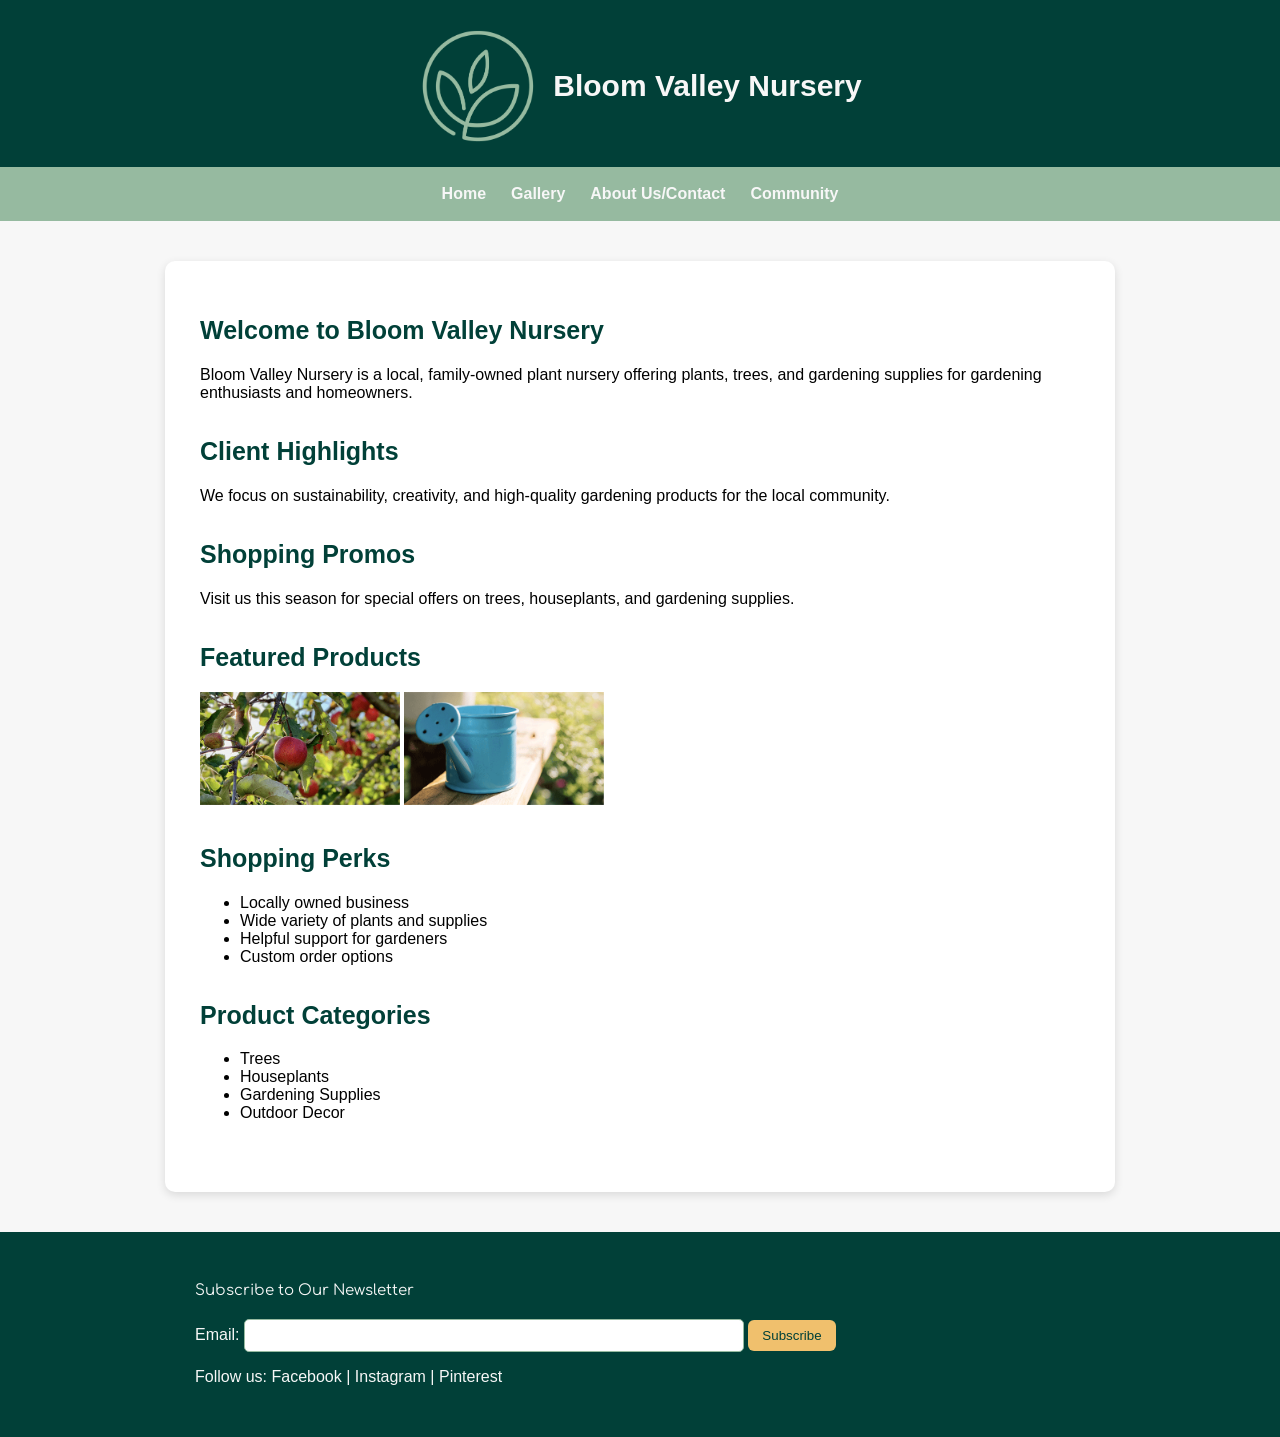
<file: index.html>
<!DOCTYPE html>
<html lang="en">
  <head>
    <meta charset="UTF-8" />
    <title>Bloom Valley Nursery | Home</title>

    <link rel="stylesheet" href="style.css" />

    <link rel="preconnect" href="https://fonts.googleapis.com" />
    <link rel="preconnect" href="https://fonts.gstatic.com" crossorigin />
    <link
      href="https://fonts.googleapis.com/css2?family=Comfortaa&display=swap"
      rel="stylesheet"
    />
  </head>

  <body>
    <header>
      <div class="logo-title">
        <img
          src="images/Client1_LogoPalette2_96BAA0.png"
          alt="Bloom Valley Nursery logo"
          width="120"
        />

        <h1>Bloom Valley Nursery</h1>
      </div>

      <nav>
        <a href="index.html">Home</a>
        <a href="gallery.html">Gallery</a>
        <a href="about.html">About Us/Contact</a>
        <a href="community.html">Community</a>
      </nav>
    </header>

    <main>
      <section>
        <h2>Welcome to Bloom Valley Nursery</h2>
        <p>
          Bloom Valley Nursery is a local, family-owned plant nursery offering
          plants, trees, and gardening supplies for gardening enthusiasts and
          homeowners.
        </p>
      </section>

      <section>
        <h2>Client Highlights</h2>
        <p>
          We focus on sustainability, creativity, and high-quality gardening
          products for the local community.
        </p>
      </section>

      <section>
        <h2>Shopping Promos</h2>
        <p>
          Visit us this season for special offers on trees, houseplants, and
          gardening supplies.
        </p>
      </section>

      <section>
        <h2>Featured Products</h2>
        <img src="images/Client1_AppleTree.png" alt="Apple tree" width="200" />
        <img
          src="images/Client1_WateringCan.png"
          alt="Watering can"
          width="200"
        />
      </section>

      <section>
        <h2>Shopping Perks</h2>
        <ul>
          <li>Locally owned business</li>
          <li>Wide variety of plants and supplies</li>
          <li>Helpful support for gardeners</li>
          <li>Custom order options</li>
        </ul>
      </section>

      <section>
        <h2>Product Categories</h2>
        <ul>
          <li>Trees</li>
          <li>Houseplants</li>
          <li>Gardening Supplies</li>
          <li>Outdoor Decor</li>
        </ul>
      </section>
    </main>

    <footer>
      <div class="footer-content">
        <h3>Subscribe to Our Newsletter</h3>

        <form id="subscribeForm">
          <label for="newsletter">Email:</label>
          <input type="email" id="newsletter" name="newsletter" />
          <button class="subscribe-btn">Subscribe</button>
        </form>

        <p>Follow us: Facebook | Instagram | Pinterest</p>
      </div>
    </footer>
    <script>
      const subscribeForm = document.getElementById('subscribeForm');

      subscribeForm.addEventListener('submit', function (event) {
        event.preventDefault();
        alert('Thank you for subscribing.');
      });
    </script>
  </body>
</html>
</file>
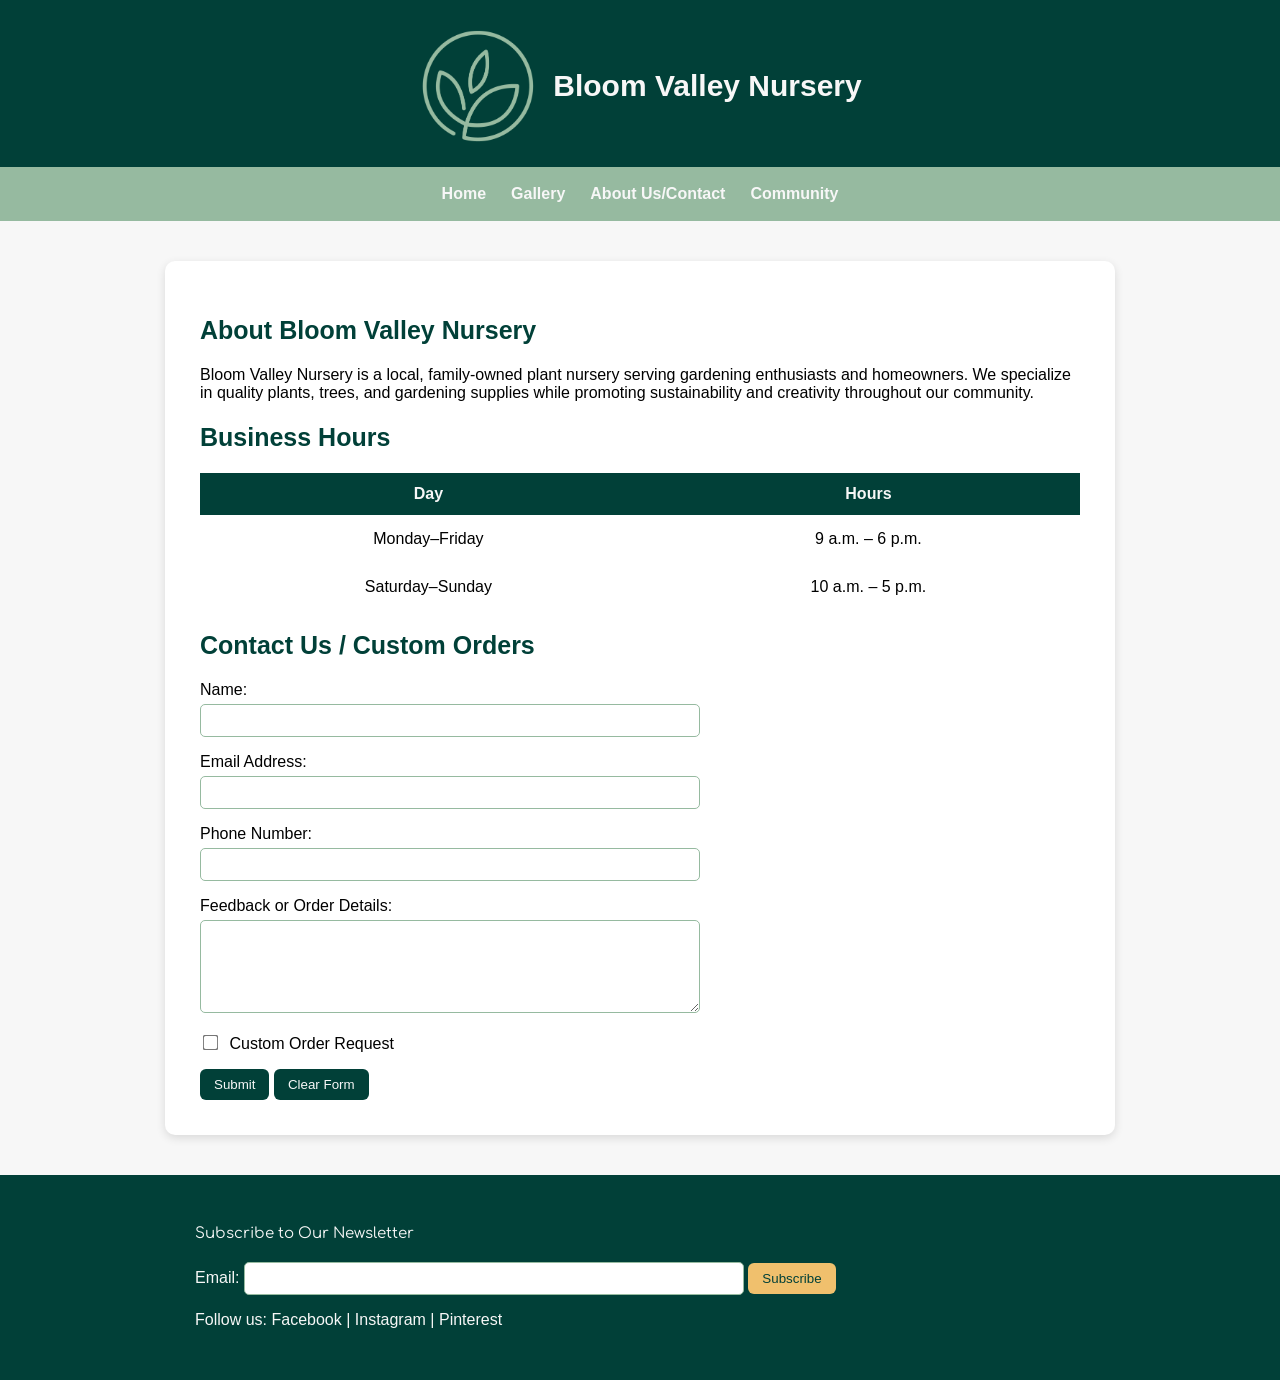
<file: about.html>
<!DOCTYPE html>
<html lang="en">
  <head>
    <meta charset="UTF-8" />
    <title>Bloom Valley Nursery | About Us</title>

    <link rel="stylesheet" href="style.css" />

    <link rel="preconnect" href="https://fonts.googleapis.com" />
    <link rel="preconnect" href="https://fonts.gstatic.com" crossorigin />
    <link
      href="https://fonts.googleapis.com/css2?family=Comfortaa&display=swap"
      rel="stylesheet"
    />
  </head>

  <body>
    <header>
      <div class="logo-title">
        <img
          src="images/Client1_LogoPalette2_96BAA0.png"
          alt="Bloom Valley Nursery logo"
        />

        <h1>Bloom Valley Nursery</h1>
      </div>

      <nav>
        <a href="index.html">Home</a>
        <a href="gallery.html">Gallery</a>
        <a href="about.html">About Us/Contact</a>
        <a href="community.html">Community</a>
      </nav>
    </header>

    <main>
      <h2>About Bloom Valley Nursery</h2>

      <p>
        Bloom Valley Nursery is a local, family-owned plant nursery serving
        gardening enthusiasts and homeowners. We specialize in quality plants,
        trees, and gardening supplies while promoting sustainability and
        creativity throughout our community.
      </p>

      <h2>Business Hours</h2>

      <table>
        <tr>
          <th>Day</th>
          <th>Hours</th>
        </tr>

        <tr>
          <td>Monday–Friday</td>
          <td>9 a.m. – 6 p.m.</td>
        </tr>

        <tr>
          <td>Saturday–Sunday</td>
          <td>10 a.m. – 5 p.m.</td>
        </tr>
      </table>

      <h2>Contact Us / Custom Orders</h2>

      <form id="contactForm">
        <p>
          <label for="name">Name:</label><br />
          <input type="text" id="name" name="name" required />
        </p>

        <p>
          <label for="email">Email Address:</label><br />
          <input type="email" id="email" name="email" required />
        </p>

        <p>
          <label for="phone">Phone Number:</label><br />
          <input type="tel" id="phone" name="phone" />
        </p>

        <p>
          <label for="feedback">Feedback or Order Details:</label><br />
          <textarea id="feedback" name="feedback" rows="5" required></textarea>
        </p>

        <p>
          <input type="checkbox" id="customorder" />
          <label for="customorder">Custom Order Request</label>
        </p>

        <button type="submit">Submit</button>
        <button type="reset">Clear Form</button>
      </form>
    </main>

    <footer>
      <div class="footer-content">
        <h3>Subscribe to Our Newsletter</h3>

        <form id="subscribeForm">
          <label for="newsletter">Email:</label>
          <input type="email" id="newsletter" name="newsletter" />
          <button class="subscribe-btn">Subscribe</button>
        </form>

        <p>Follow us: Facebook | Instagram | Pinterest</p>
      </div>
    </footer>
    <script>
      /* Contact form with localStorage */

      const contactForm = document.getElementById('contactForm');

      contactForm.addEventListener('submit', function (event) {
        event.preventDefault();

        if (contactForm.checkValidity()) {
          const customerInfo = {
            name: document.getElementById('name').value,
            email: document.getElementById('email').value,
            phone: document.getElementById('phone').value,
            feedback: document.getElementById('feedback').value,
            customOrder: document.getElementById('customorder').checked,
          };

          localStorage.setItem('customerInfo', JSON.stringify(customerInfo));

          alert('Thank you for your message.');
          contactForm.reset();
        }
      });

      /* Newsletter */

      const subscribeForm = document.getElementById('subscribeForm');

      subscribeForm.addEventListener('submit', function (event) {
        event.preventDefault();
        alert('Thank you for subscribing.');
      });
    </script>
  </body>
</html>
</file>
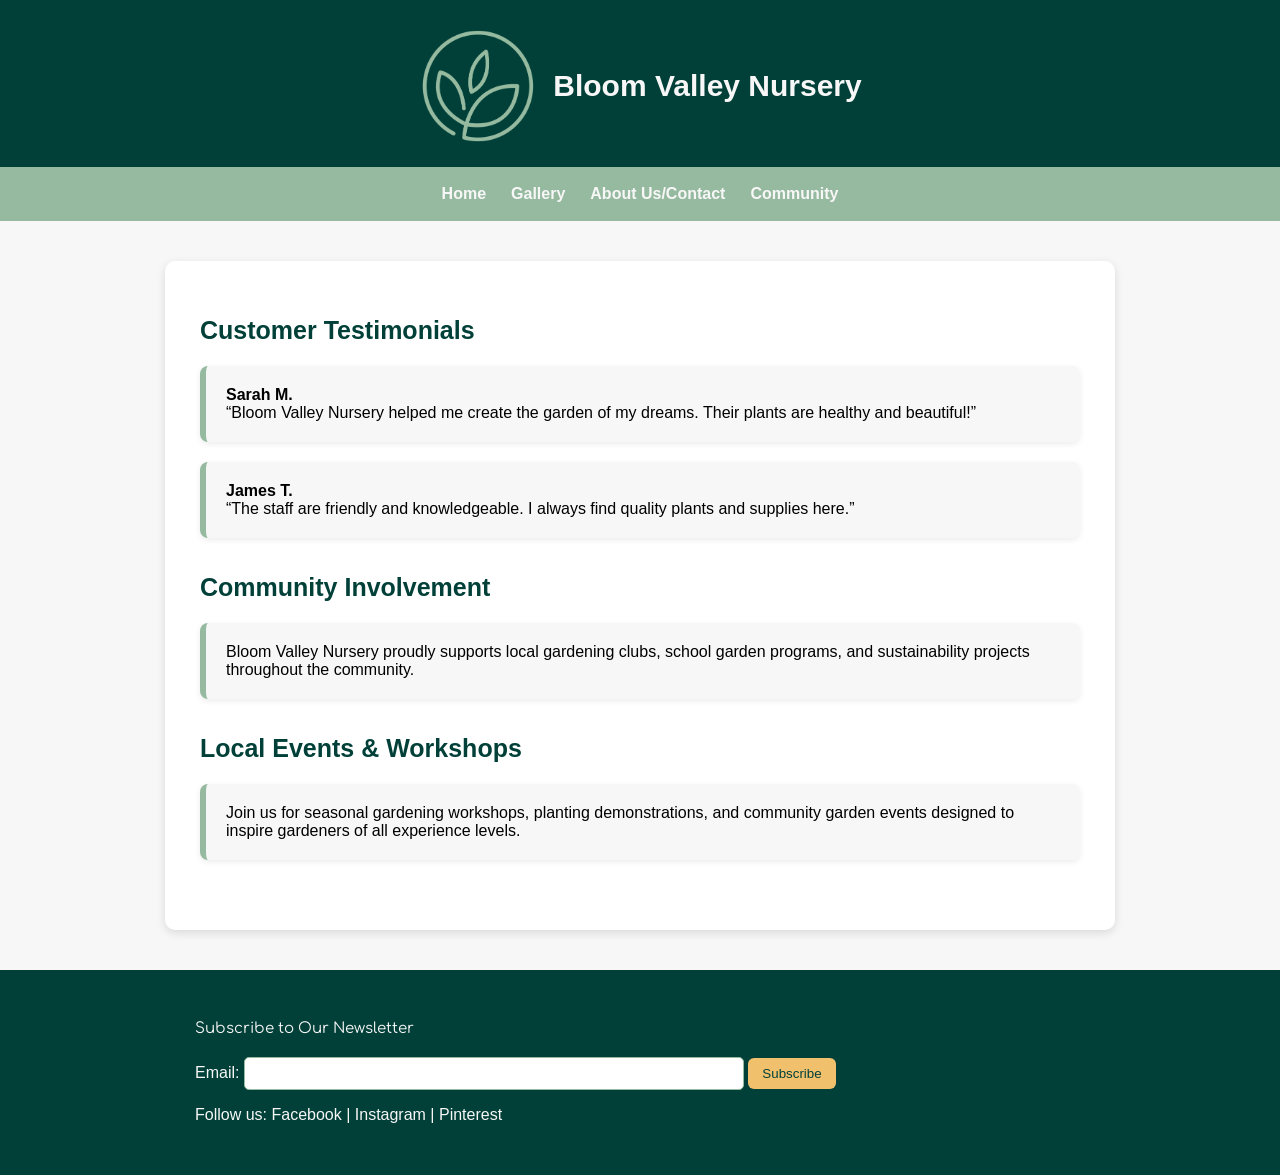
<file: community.html>
<!DOCTYPE html>
<html lang="en">
  <head>
    <meta charset="UTF-8" />
    <title>Bloom Valley Nursery | Community</title>

    <link rel="stylesheet" href="style.css" />

    <link rel="preconnect" href="https://fonts.googleapis.com" />
    <link rel="preconnect" href="https://fonts.gstatic.com" crossorigin />
    <link
      href="https://fonts.googleapis.com/css2?family=Comfortaa&display=swap"
      rel="stylesheet"
    />
  </head>

  <body>
    <header>
      <div class="logo-title">
        <img
          src="images/Client1_LogoPalette2_96BAA0.png"
          alt="Bloom Valley Nursery logo"
        />

        <h1>Bloom Valley Nursery</h1>
      </div>

      <nav>
        <a href="index.html">Home</a>
        <a href="gallery.html">Gallery</a>
        <a href="about.html">About Us/Contact</a>
        <a href="community.html">Community</a>
      </nav>
    </header>

    <main>
      <section>
        <h2>Customer Testimonials</h2>

        <div class="community-card">
          <strong>Sarah M.</strong><br />
          “Bloom Valley Nursery helped me create the garden of my dreams. Their
          plants are healthy and beautiful!”
        </div>

        <div class="community-card">
          <strong>James T.</strong><br />
          “The staff are friendly and knowledgeable. I always find quality
          plants and supplies here.”
        </div>
      </section>

      <section>
        <h2>Community Involvement</h2>

        <div class="community-card">
          Bloom Valley Nursery proudly supports local gardening clubs, school
          garden programs, and sustainability projects throughout the community.
        </div>
      </section>

      <section>
        <h2>Local Events & Workshops</h2>

        <div class="community-card">
          Join us for seasonal gardening workshops, planting demonstrations, and
          community garden events designed to inspire gardeners of all
          experience levels.
        </div>
      </section>
    </main>

    <footer>
      <div class="footer-content">
        <h3>Subscribe to Our Newsletter</h3>

        <form>
          <label for="newsletter">Email:</label>
          <input type="email" id="newsletter" />
          <button class="subscribe-btn">Subscribe</button>
        </form>

        <p>Follow us: Facebook | Instagram | Pinterest</p>
      </div>
    </footer>
  </body>
</html>
</file>
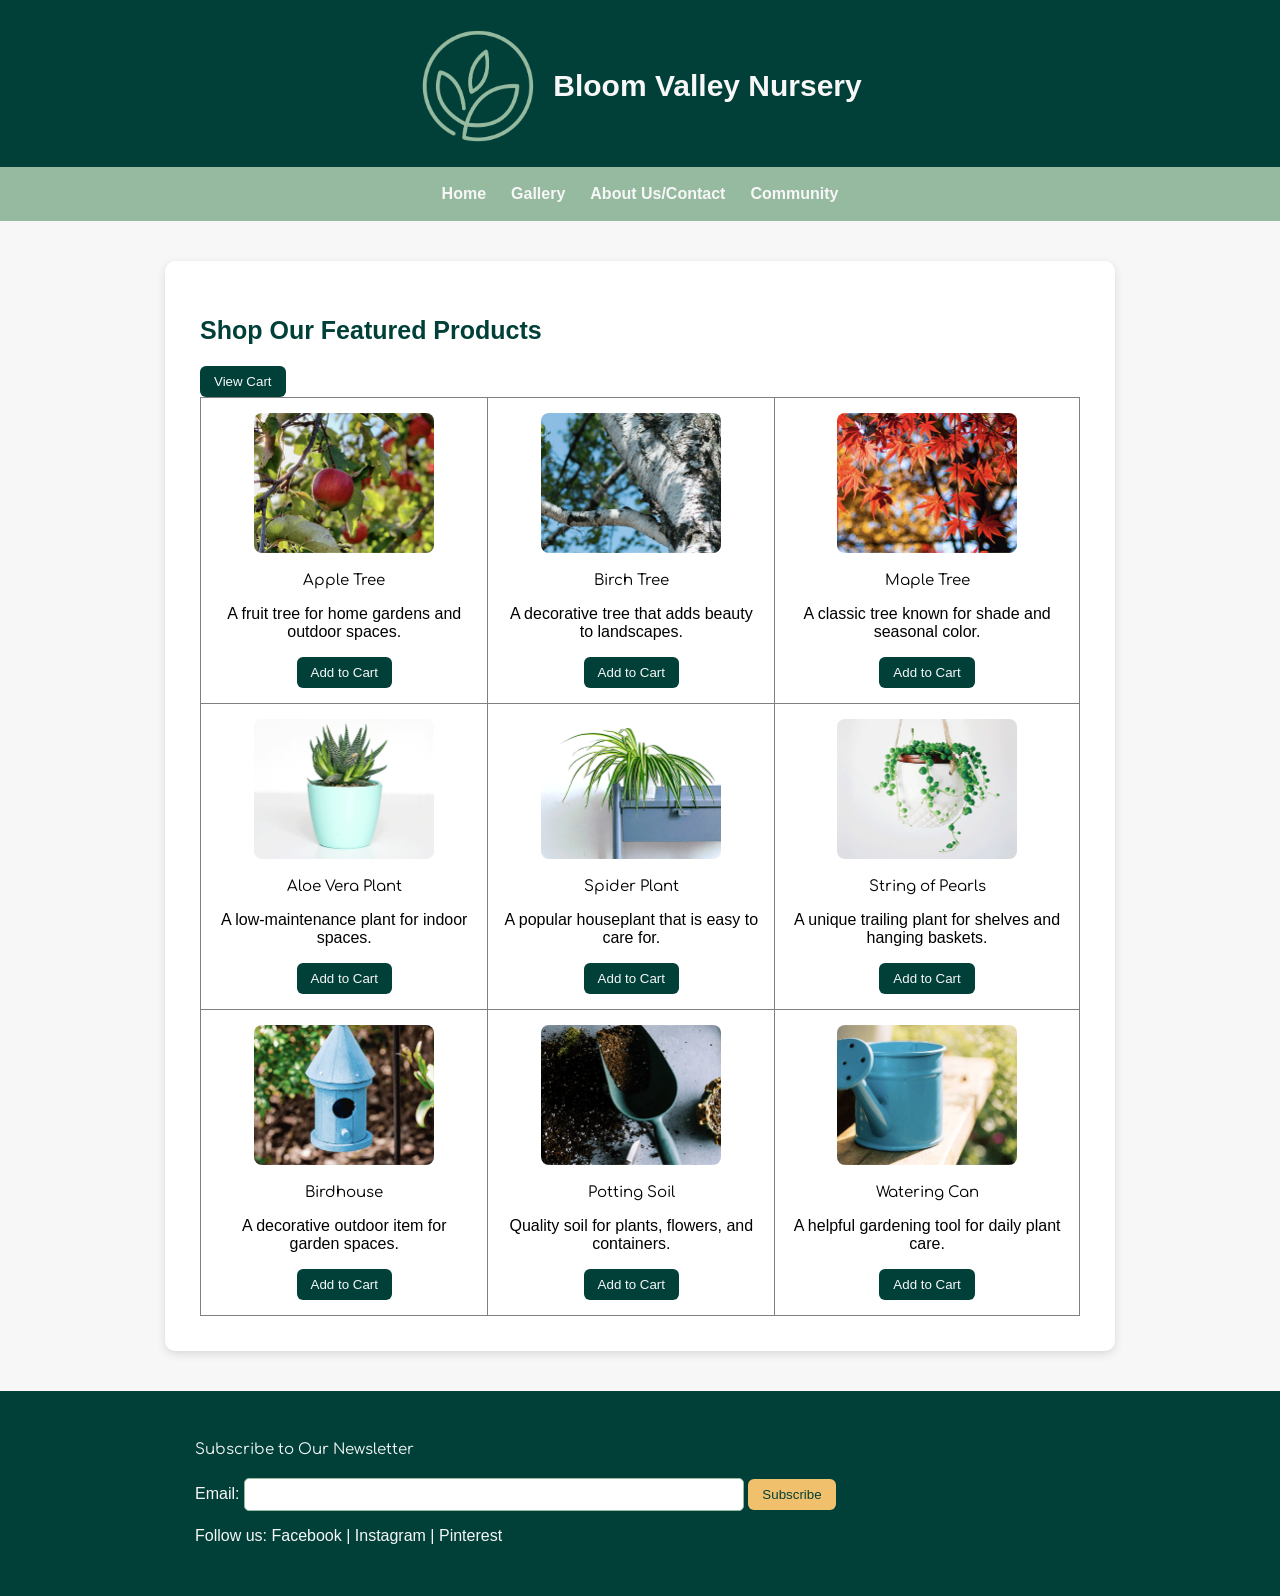
<file: gallery.html>
<!DOCTYPE html>
<html lang="en">
  <head>
    <meta charset="UTF-8" />
    <title>Bloom Valley Nursery | Gallery</title>

    <link rel="stylesheet" href="style.css" />

    <link rel="preconnect" href="https://fonts.googleapis.com" />
    <link rel="preconnect" href="https://fonts.gstatic.com" crossorigin />
    <link
      href="https://fonts.googleapis.com/css2?family=Comfortaa&display=swap"
      rel="stylesheet"
    />
  </head>

  <body>
    <header>
      <div class="logo-title">
        <img
          src="images/Client1_LogoPalette2_96BAA0.png"
          alt="Bloom Valley Nursery logo"
          width="120"
        />

        <h1>Bloom Valley Nursery</h1>
      </div>

      <nav>
        <a href="index.html">Home</a>
        <a href="gallery.html">Gallery</a>
        <a href="about.html">About Us/Contact</a>
        <a href="community.html">Community</a>
      </nav>
    </header>

    <main>
      <h2>Shop Our Featured Products</h2>

      <button type="button" id="viewCartBtn">View Cart</button>

      <div
        id="cartModal"
        style="
          display: none;
          border: 2px solid #333;
          padding: 20px;
          margin-top: 20px;
        "
      >
        <h3>Shopping Cart</h3>
        <div id="cartItems"></div>
        <button type="button" id="clearCartBtn">Clear Cart</button>
        <button type="button" id="processOrderBtn">Process Order</button>
        <button type="button" id="closeCartBtn">Close</button>
      </div>

      <table border="1">
        <tr>
          <td>
            <img
              src="images/Client1_AppleTree.png"
              alt="Apple tree"
              width="180"
            />
            <h3>Apple Tree</h3>
            <p>A fruit tree for home gardens and outdoor spaces.</p>
            <button type="button" class="addCartBtn">Add to Cart</button>
          </td>

          <td>
            <img
              src="images/Client1_BirchTree.png"
              alt="Birch tree"
              width="180"
            />
            <h3>Birch Tree</h3>
            <p>A decorative tree that adds beauty to landscapes.</p>
            <button type="button" class="addCartBtn">Add to Cart</button>
          </td>

          <td>
            <img
              src="images/Client1_MapleTree.png"
              alt="Maple tree"
              width="180"
            />
            <h3>Maple Tree</h3>
            <p>A classic tree known for shade and seasonal color.</p>
            <button type="button" class="addCartBtn">Add to Cart</button>
          </td>
        </tr>

        <tr>
          <td>
            <img
              src="images/Client1_AloePlant.png"
              alt="Aloe vera plant"
              width="180"
            />
            <h3>Aloe Vera Plant</h3>
            <p>A low-maintenance plant for indoor spaces.</p>
            <button type="button" class="addCartBtn">Add to Cart</button>
          </td>

          <td>
            <img
              src="images/Client1_SpiderPlant.png"
              alt="Spider plant"
              width="180"
            />
            <h3>Spider Plant</h3>
            <p>A popular houseplant that is easy to care for.</p>
            <button type="button" class="addCartBtn">Add to Cart</button>
          </td>

          <td>
            <img
              src="images/Client1_StringofPearls.png"
              alt="String of pearls plant"
              width="180"
            />
            <h3>String of Pearls</h3>
            <p>A unique trailing plant for shelves and hanging baskets.</p>
            <button type="button" class="addCartBtn">Add to Cart</button>
          </td>
        </tr>

        <tr>
          <td>
            <img
              src="images/Client1_BirdHouse.png"
              alt="Birdhouse"
              width="180"
            />
            <h3>Birdhouse</h3>
            <p>A decorative outdoor item for garden spaces.</p>
            <button type="button" class="addCartBtn">Add to Cart</button>
          </td>

          <td>
            <img
              src="images/Client1_PottingSoil.png"
              alt="Potting soil"
              width="180"
            />
            <h3>Potting Soil</h3>
            <p>Quality soil for plants, flowers, and containers.</p>
            <button type="button" class="addCartBtn">Add to Cart</button>
          </td>

          <td>
            <img
              src="images/Client1_WateringCan.png"
              alt="Watering can"
              width="180"
            />
            <h3>Watering Can</h3>
            <p>A helpful gardening tool for daily plant care.</p>
            <button type="button" class="addCartBtn">Add to Cart</button>
          </td>
        </tr>
      </table>
    </main>

    <footer>
      <div class="footer-content">
        <h3>Subscribe to Our Newsletter</h3>

        <form id="subscribeForm">
          <label for="newsletter">Email:</label>
          <input type="email" id="newsletter" name="newsletter" />
          <button class="subscribe-btn">Subscribe</button>
        </form>

        <p>Follow us: Facebook | Instagram | Pinterest</p>
      </div>
    </footer>
    <script>
      /* Subscribe */

      const subscribeForm = document.getElementById('subscribeForm');

      subscribeForm.addEventListener('submit', function (event) {
        event.preventDefault();
        alert('Thank you for subscribing.');
      });

      /* Add to Cart with sessionStorage */

      const cartButtons = document.querySelectorAll('.addCartBtn');

      cartButtons.forEach(function (button) {
        button.addEventListener('click', function () {
          const productCell = button.parentElement;
          const productName = productCell.querySelector('h3').innerText;
          const productDescription = productCell.querySelector('p').innerText;

          let cart = JSON.parse(sessionStorage.getItem('cart')) || [];

          cart.push({
            name: productName,
            description: productDescription,
          });

          sessionStorage.setItem('cart', JSON.stringify(cart));

          alert('Item added to the cart.');
        });
      });

      /* View Cart Modal */

      const viewCartBtn = document.getElementById('viewCartBtn');
      const cartModal = document.getElementById('cartModal');
      const cartItems = document.getElementById('cartItems');

      viewCartBtn.addEventListener('click', function () {
        let cart = JSON.parse(sessionStorage.getItem('cart')) || [];

        cartItems.innerHTML = '';

        if (cart.length === 0) {
          cartItems.innerHTML = '<p>Your cart is empty.</p>';
        } else {
          cart.forEach(function (item) {
            cartItems.innerHTML +=
              '<p><strong>' +
              item.name +
              '</strong><br>' +
              item.description +
              '</p>';
          });
        }

        cartModal.style.display = 'block';
      });

      /* Close Cart */

      const closeCartBtn = document.getElementById('closeCartBtn');

      closeCartBtn.addEventListener('click', function () {
        cartModal.style.display = 'none';
      });

      /* Clear Cart */

      const clearCartBtn = document.getElementById('clearCartBtn');

      clearCartBtn.addEventListener('click', function () {
        sessionStorage.clear();
        cartItems.innerHTML = '<p>Your cart is empty.</p>';
        alert('Cart cleared.');
      });

      /* Process Order */

      const processOrderBtn = document.getElementById('processOrderBtn');

      processOrderBtn.addEventListener('click', function () {
        sessionStorage.clear();
        cartItems.innerHTML = '<p>Your cart is empty.</p>';
        alert('Thank you for your order.');
      });
    </script>
  </body>
</html>
</file>
<file: style.css>
* {
  box-sizing: border-box;
}

body {
  margin: 0;
  font-family: Calibri, sans-serif;
  font-size: 16px;
  background-color: #f7f7f7;
  color: black;
}

/* Header */
header {
  text-align: center;
  background-color: #014038;
  padding-top: 25px;
}

.logo-title {
  display: flex;
  justify-content: center;
  align-items: center;
  gap: 15px;
  flex-wrap: nowrap;
  padding-bottom: 20px;
}

.logo-title img {
  width: 120px;
}

.logo-title h1 {
  font-family: Arial, sans-serif;
  font-size: 30px;
  font-weight: bold;
  margin: 0;
  color: #f7f7f7;
  white-space: nowrap;
}

/* Navigation */
nav {
  display: flex;
  justify-content: center;
  gap: 25px;
  padding: 18px;
  background-color: #96baa0;
}

nav a {
  text-decoration: none;
  color: #f7f7f7;
  font-family: Calibri, sans-serif;
  font-size: 16px;
  font-weight: bold;
  transition: 0.3s;
}

nav a:hover {
  color: #f0c06d;
}

/* Typography Option 2 */
h1 {
  font-family: Arial, sans-serif;
  font-size: 30px;
  font-weight: bold;
}

h2 {
  font-family: Arial, sans-serif;
  font-size: 25px;
  font-weight: bold;
  color: #014038;
}

h3 {
  font-family: 'Comfortaa', cursive;
  font-size: 15px;
  font-weight: normal;
}

.large-body {
  font-size: 20px;
}

strong {
  font-size: 16px;
  font-weight: bold;
}

.caption {
  font-family: Arial, sans-serif;
  font-size: 11px;
  font-weight: bold;
}

/* Main content */
main {
  max-width: 950px;
  margin: 40px auto;
  padding: 35px;
  background-color: white;
  border-radius: 10px;
  box-shadow: 0 3px 10px rgba(0, 0, 0, 0.12);
}

section {
  margin-bottom: 35px;
}

/* Featured images */
.featured-products img {
  width: 250px;
  height: 150px;
  object-fit: cover;
  margin-right: 15px;
  border-radius: 8px;
}

/* Footer */
footer {
  width: 100%;
  background-color: #014038;
  padding: 35px 0;
  margin-top: 40px;
}

.footer-content {
  max-width: 950px;
  margin: auto;
  padding: 0 30px;
}

footer h3,
footer p,
footer label {
  color: #f7f7f7;
}

footer button {
  color: #014038;
}
table {
  width: 100%;
  border-collapse: collapse;
}

td {
  text-align: center;
  padding: 20px;
  vertical-align: top;
}

td img {
  width: 180px;
  height: 140px;
  object-fit: cover;
  border-radius: 8px;
}

button {
  background-color: #014038;
  color: #f7f7f7;
  border: none;
  padding: 8px 14px;
  border-radius: 6px;
  cursor: pointer;
}

button:hover {
  background-color: #f0c06d;
  color: #014038;
}

.subscribe-btn {
  background-color: #f0c06d;
  color: #014038;
}

.subscribe-btn:hover {
  background-color: #f0c06d;
  color: #014038;
}
/* About page form */
/* Text boxes and textarea only */
form input[type='text'],
form input[type='email'],
form input[type='tel'],
form textarea {
  width: 100%;
  max-width: 500px;
  padding: 8px;
  margin-top: 5px;
  border: 1px solid #96baa0;
  border-radius: 5px;
  font-family: Calibri, sans-serif;
}

/* Checkbox */
form input[type='checkbox'] {
  width: auto;
  margin-right: 8px;
  transform: scale(1.2);
}

form textarea {
  resize: vertical;
}

/* Table styling */
table th {
  background-color: #014038;
  color: #f7f7f7;
  padding: 12px;
}

table td {
  padding: 15px;
}
/* Community cards */
.community-card {
  background-color: #f7f7f7;
  border-left: 6px solid #96baa0;
  padding: 20px;
  margin-bottom: 20px;
  border-radius: 8px;
  box-shadow: 0 2px 6px rgba(0, 0, 0, 0.08);
}
</file>
